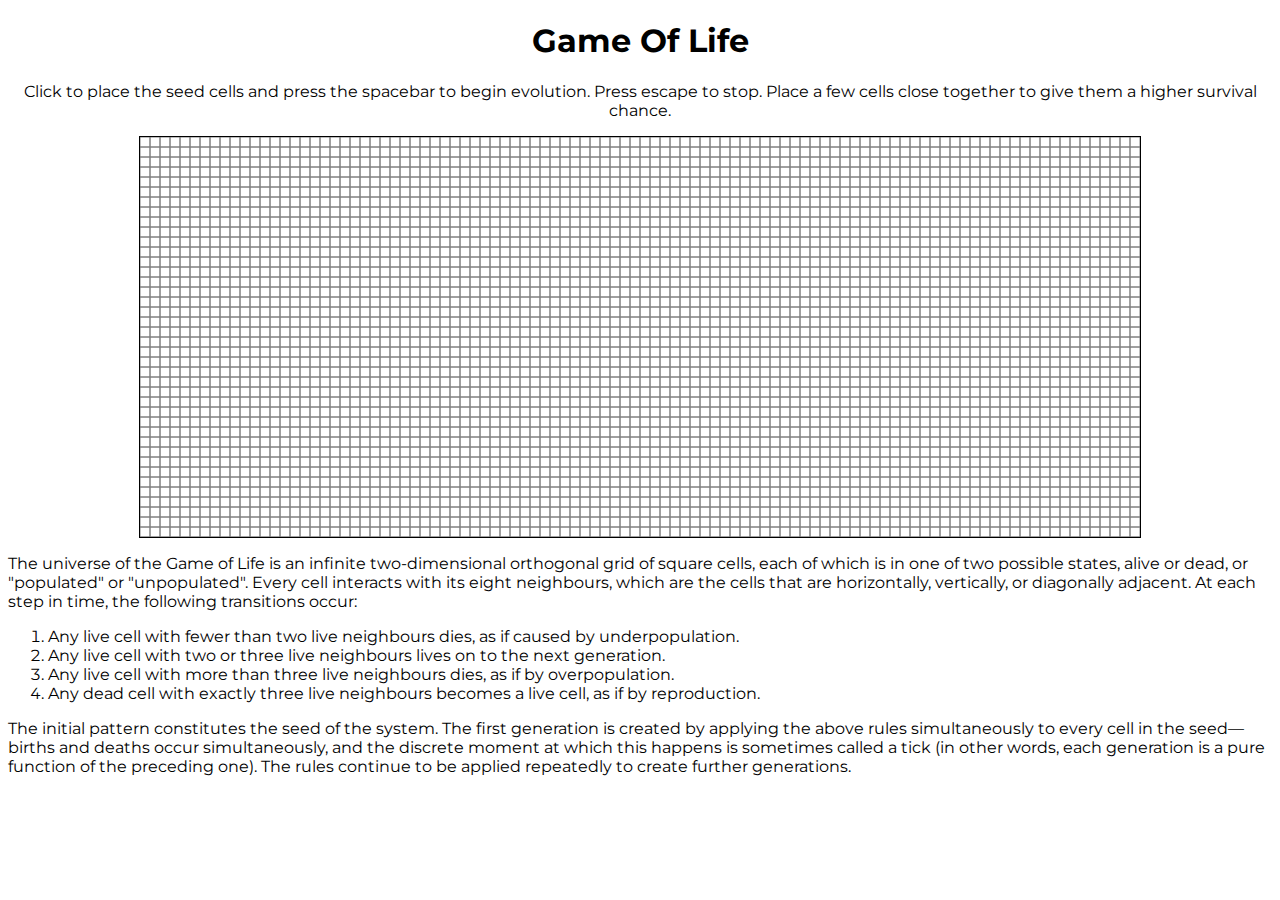
<file: index.html>
<!DOCTYPE html>
<html lang="en">

    <head>

        <meta charset="utf-8" />
        <title>Game of Life</title>
        <link rel="stylesheet" href="style.css">
        <link href="https://fonts.googleapis.com/css?family=Montserrat" rel="stylesheet">
        <script src="game_of_life.js"></script>

    </head>

    <body>

        <header>
            <h1>Game Of Life</h1>
        </header>
        
        <p>Click to place the seed cells and press the spacebar to begin evolution.
        Press escape to stop.
        Place a few cells close together to give them a higher survival chance.
        </p>

        <canvas id="canvas" width="1000" height="400">
        </canvas>

        <p>The universe of the Game of Life is an infinite two-dimensional orthogonal grid of square cells, each of which is in one of two possible states, alive or dead, or "populated" or "unpopulated". Every cell interacts with its eight neighbours, which are the cells that are horizontally, vertically, or diagonally adjacent. At each step in time, the following transitions occur:</p>
        <ol>
            <li>Any live cell with fewer than two live neighbours dies, as if caused by underpopulation.</li>
            <li>Any live cell with two or three live neighbours lives on to the next generation.</li>
            <li>Any live cell with more than three live neighbours dies, as if by overpopulation.</li>
            <li>Any dead cell with exactly three live neighbours becomes a live cell, as if by reproduction.</li>
        </ol>
        <p>The initial pattern constitutes the seed of the system. The first generation is created by applying the above rules simultaneously to every cell in the seed—births and deaths occur simultaneously, and the discrete moment at which this happens is sometimes called a tick (in other words, each generation is a pure function of the preceding one). The rules continue to be applied repeatedly to create further generations.</p>

    </body>
</html>
</file>
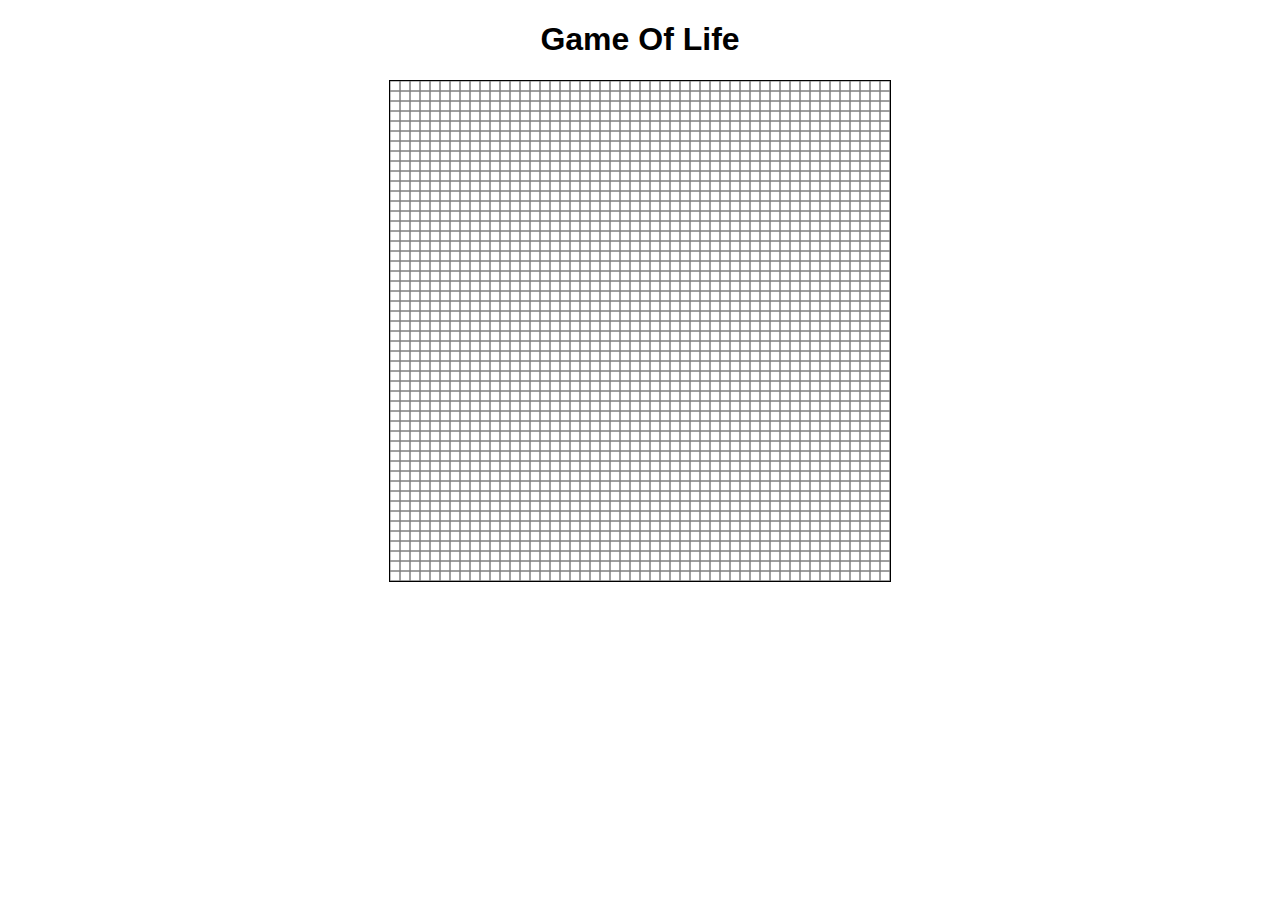
<file: game_of_life.html>
<!DOCTYPE html>
<html lang="en">

    <head>

        <meta charset="utf-8" />
        <title>Game of Life</title>
        <link rel="stylesheet" href="style.css">
        <script src="game_of_life.js"></script>

    </head>

    <body>

        <header>
            <h1>Game Of Life</h1>
        </header>
        
        <canvas id="canvas" width="500" height="500">
        </canvas>

    </body>
</html>
</file>
<file: style.css>
body {
	font-family: 'Montserrat', sans-serif;
}

canvas {
    display: block;
    margin-left: auto;
    margin-right: auto;
    background: white;
    border: 1px solid black;
}

h1, p:first-of-type {
	text-align: center;
}
</file>
